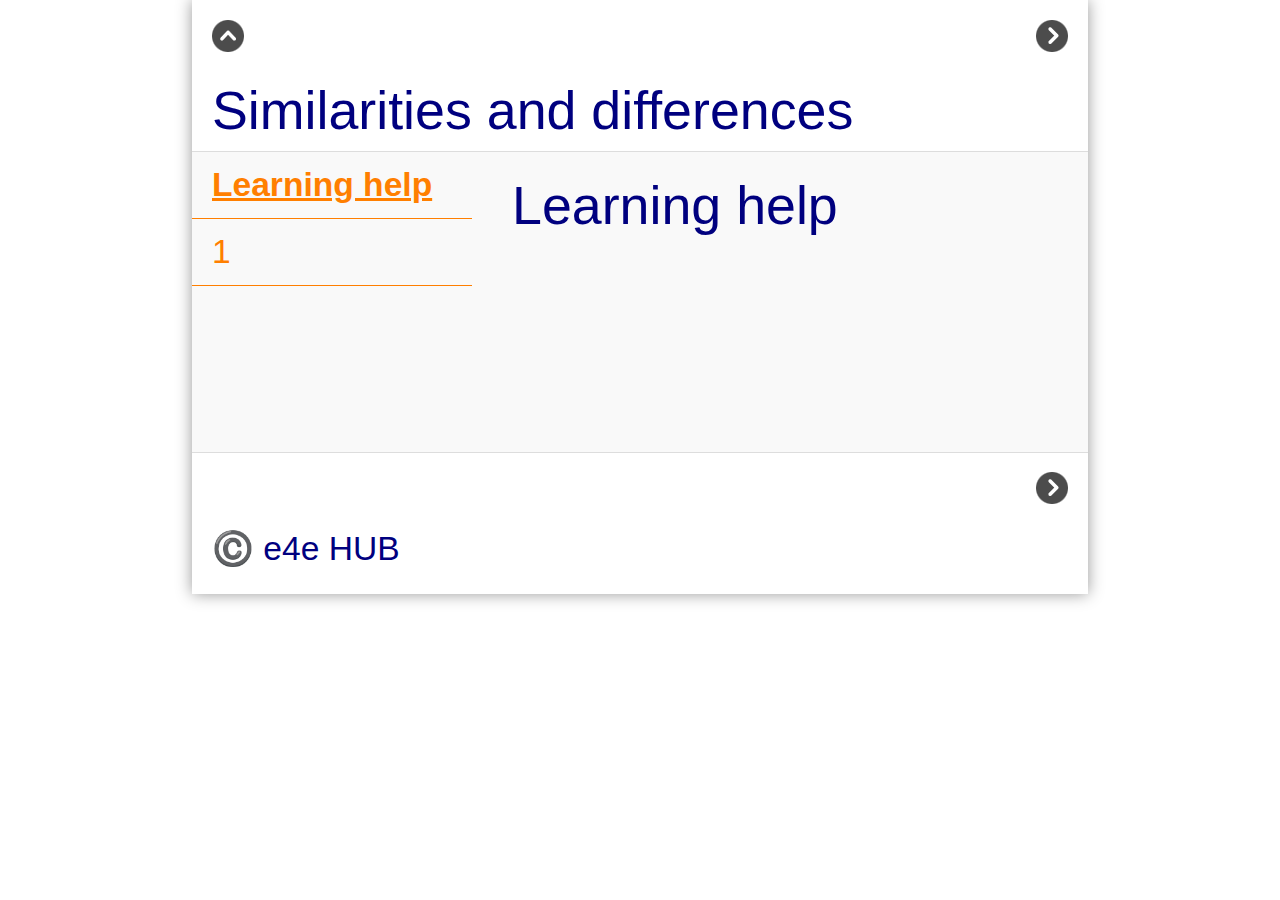
<file: index.htm>
<!doctype html>
<html lang="en">
<head>
<link rel="stylesheet" type="text/css" href="base.css" />
<link rel="stylesheet" type="text/css" href="content.css" />
<link rel="stylesheet" type="text/css" href="nav.css" />
<meta http-equiv="content-type" content="text/html;  charset=utf-8" />
<title>Similarities and differences </title>
<link rel="shortcut icon" href="favicon.ico" type="image/x-icon" />
<meta name="author" content="e4e HUB" />
<meta name="generator" content="eXeLearning 2.8.1 - exelearning.net" />
<!--[if lt IE 9]><script type="text/javascript" src="exe_html5.js"></script><![endif]-->
<script type="text/javascript" src="exe_jquery.js"></script>
<script type="text/javascript" src="common_i18n.js"></script>
<script type="text/javascript" src="common.js"></script>
<meta name="viewport" content="width=device-width, initial-scale=1" />
    <style>
.CMPT-MainContainer {
    font-size: 1.4rem;}
</style></head>
<body class="exe-web-site" id="exe-node-0"><script type="text/javascript">document.body.className+=" js"</script>
<div id="content">
<p id="skipNav"><a href="#main" class="sr-av">Skip navigation</a></p>
<header id="header" ><div id="headerContent">Similarities and differences</div></header>
<nav id="siteNav">
<ul>
   <li id="active"><a href="index.htm" class="active daddy main-node">Learning help</a></li>
   <li><a href="1.htm" class="no-ch">1</a></li>
</ul>
</nav>
<div id='topPagination'>
<nav class="pagination noprt">
<a href="1.htm" class="next"><span>Next<span> &raquo;</span></span></a>
</nav>
</div>
<div id="main-wrapper">
<section id="main">
<header id="nodeDecoration"><h1 id="nodeTitle">Learning help</h1></header>
</section>
</div>
<div id='bottomPagination'>
<nav class="pagination noprt">
<a href="1.htm" class="next"><span>Next<span> &raquo;</span></span></a>
</nav>
</div>
<footer id="siteFooter">©️ e4e HUB</footer></div>
<script type="text/javascript" src="style_js.js"></script></body></html>
</file>
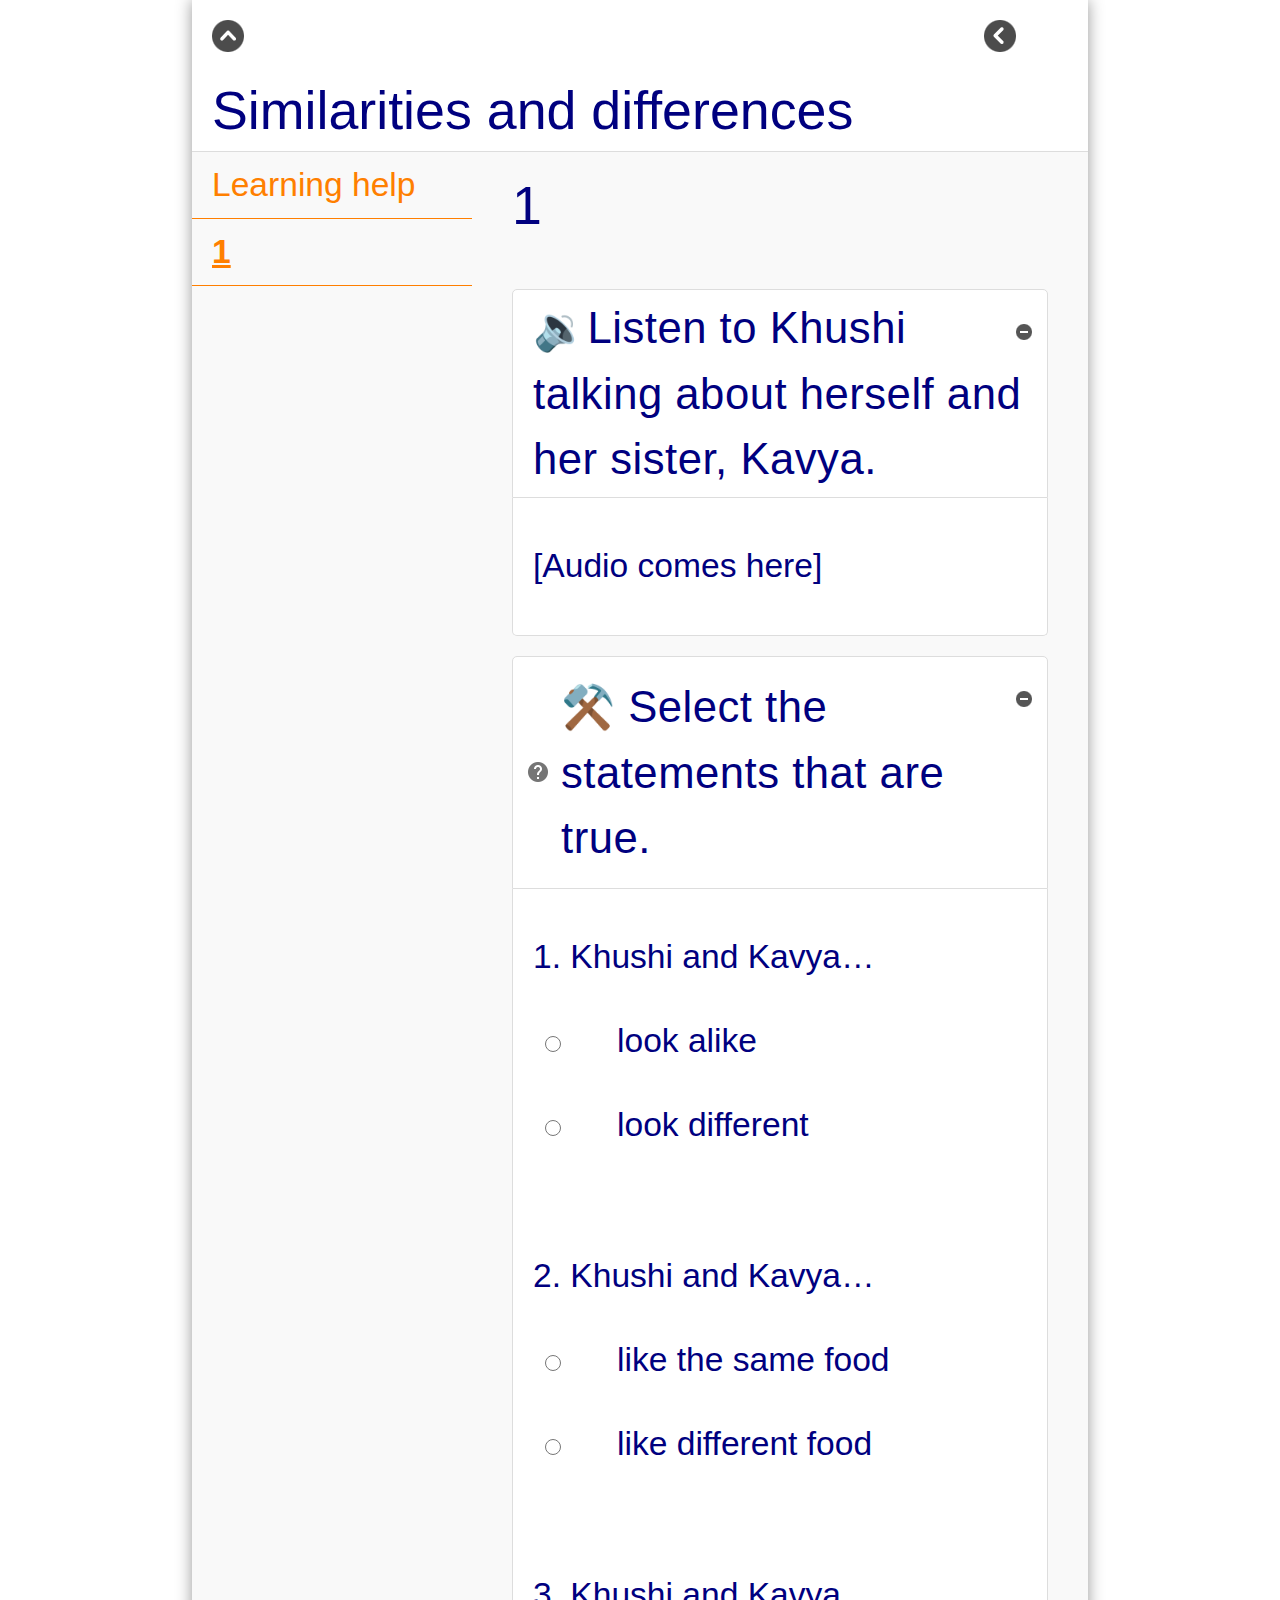
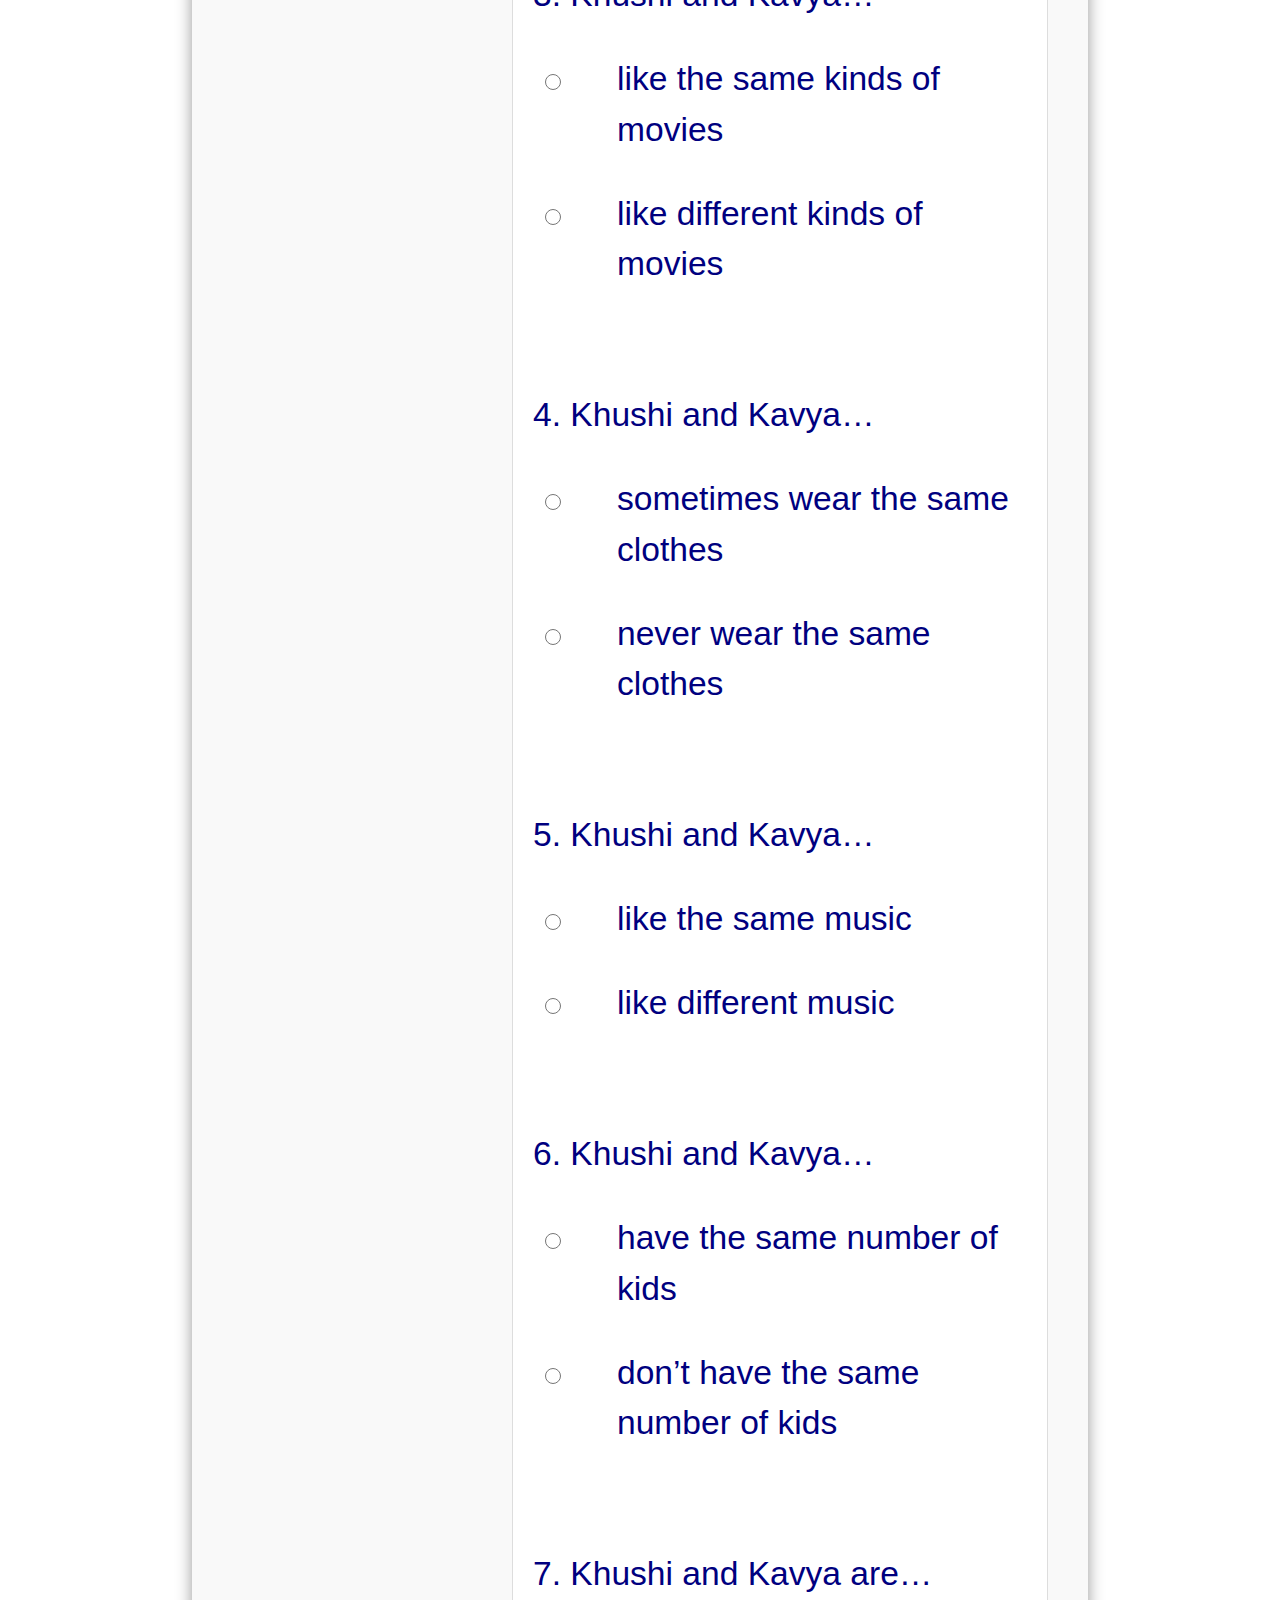
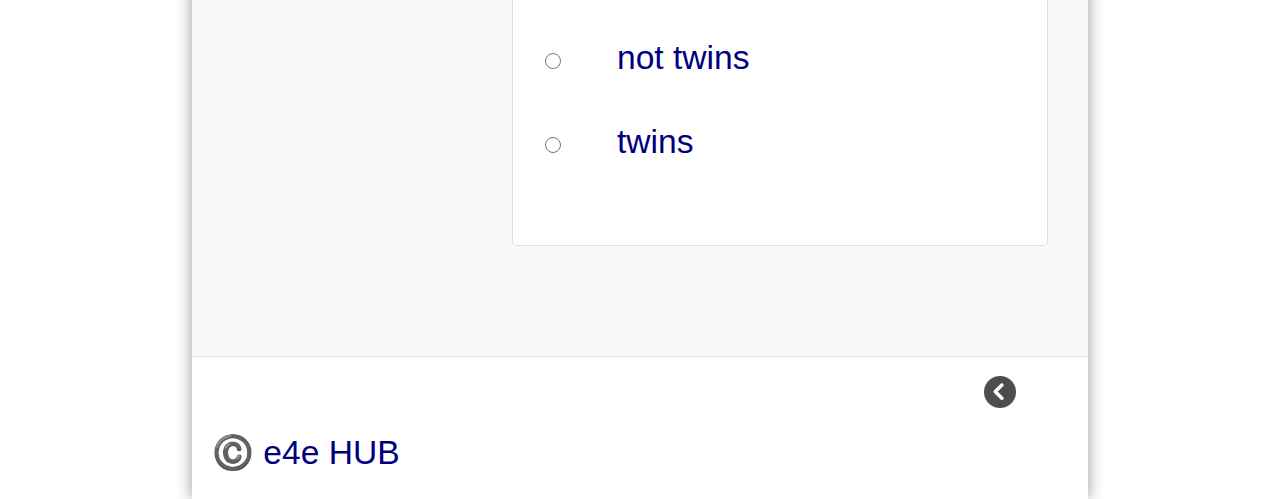
<file: 1.htm>
<!doctype html>
<html lang="en">
<head>
<link rel="stylesheet" type="text/css" href="base.css" />
<link rel="stylesheet" type="text/css" href="content.css" />
<link rel="stylesheet" type="text/css" href="nav.css" />
<meta http-equiv="content-type" content="text/html;  charset=utf-8" />
<title>1 | Similarities and differences </title>
<link rel="shortcut icon" href="favicon.ico" type="image/x-icon" />
<meta name="author" content="e4e HUB" />
<meta name="generator" content="eXeLearning 2.8.1 - exelearning.net" />
<!--[if lt IE 9]><script type="text/javascript" src="exe_html5.js"></script><![endif]-->
<script type="text/javascript" src="exe_jquery.js"></script>
<script type="text/javascript" src="common_i18n.js"></script>
<script type="text/javascript" src="common.js"></script>
<meta name="viewport" content="width=device-width, initial-scale=1" />
    <style>
.CMPT-MainContainer {
    font-size: 1.4rem;}
</style></head>
<body class="exe-web-site" id="exe-node-2"><script type="text/javascript">document.body.className+=" js"</script>
<div id="content">
<p id="skipNav"><a href="#main" class="sr-av">Skip navigation</a></p>
<header id="header" ><div id="headerContent">Similarities and differences</div></header>
<nav id="siteNav">
<ul>
   <li><a href="index.htm" class="daddy main-node">Learning help</a></li>
   <li id="active"><a href="1.htm" class="active no-ch">1</a></li>
</ul>
</nav>
<div id='topPagination'>
<nav class="pagination noprt">
<a href="index.htm" class="prev"><span><span>&laquo; </span>Previous</span></a>
</nav>
</div>
<div id="main-wrapper">
<section id="main">
<header id="nodeDecoration"><h1 id="nodeTitle">1</h1></header>
<article class="iDevice_wrapper textIdevice em_iDevice" id="id9">
<div class="iDevice emphasis1" >
<header class="iDevice_header iDevice_header_noIcon"><h1 class="iDeviceTitle">🔉Listen to Khushi talking about herself and her sister, Kavya. </h1></header>
<div class="iDevice_inner">
<div class="iDevice_content_wrapper">
<div id="ta9_120_2" class="block iDevice_content">
<div class="exe-text"><p>[Audio comes here]</p></div>
</div>
</div>
</div>
</div>
</article>
<article class="iDevice_wrapper MultichoiceIdevice em_iDevice em_iDevice_question" id="id1">
<div class="iDevice emphasis1" >
<header class="iDevice_header"><h1 class="iDeviceTitle">⚒️ Select the statements that are true.</h1></header>
<div class="iDevice_inner">
<div class="iDevice_content_wrapper">
<section class="question">
<form name="multi-choice-form-1_86" action="#" onsubmit="return false" class="activity-form">
<h1 class="js-sr-av">Question</h1>
<div id="taquestion1_86" class="block question iDevice_content">
<p>1. Khushi and Kavya…</p>
</div>
<section class="iDevice_answers">
<h1 class="js-sr-av">Answers</h1>
<section class="iDevice_answer">
<p class="iDevice_answer-field js-required">
<label for="i1_89" class="sr-av"><a href="#answer-1_89">Option 1</a></label><input type="radio" name="option1_86" id="i1_89" class="exe-radio-option exe-radio-option-0-2-1_86-multi"/>
</p>
<div class="iDevice_answer-content" id="answer-1_89"><div id="taans1_89" class="block iDevice_content">
<p>look alike</p>
</div>
</div>
</section>
<section class="iDevice_answer">
<p class="iDevice_answer-field js-required">
<label for="i1_92" class="sr-av"><a href="#answer-1_92">Option 2</a></label><input type="radio" name="option1_86" id="i1_92" class="exe-radio-option exe-radio-option-1-2-1_86-multi"/>
</p>
<div class="iDevice_answer-content" id="answer-1_92"><div id="taans1_92" class="block iDevice_content">
<p>look different</p>
</div>
</div>
</section>
</section>
<section class="iDevice_feedbacks js-feedback">
<h1 class="js-sr-av">Feedback</h1>
<section id="sa0b1_86" class="feedback js-hidden">
<p>Correct Option</p>
</section>
<section id="sa1b1_86" class="feedback js-hidden">
<p>Wrong</p>
</section>
</section>
</form>
<section class="iDevice_solution feedback js-hidden">
<h1>Solution</h1>
<ol>
<li><a href="#answer-1_89">Correct Option</a><span> (<a href="#sa0b1_86">Feedback</a>)</span></li>
<li><a href="#answer-1_92">Wrong</a><span> (<a href="#sa1b1_86">Feedback</a>)</span></li>
</ol>
</section>
</section>
<section class="question">
<form name="multi-choice-form-1_239" action="#" onsubmit="return false" class="activity-form">
<h1 class="js-sr-av">Question</h1>
<div id="taquestion1_239" class="block question iDevice_content">
<p>2. Khushi and Kavya…</p>
</div>
<section class="iDevice_answers">
<h1 class="js-sr-av">Answers</h1>
<section class="iDevice_answer">
<p class="iDevice_answer-field js-required">
<label for="i1_242" class="sr-av"><a href="#answer-1_242">Option 1</a></label><input type="radio" name="option1_239" id="i1_242" class="exe-radio-option exe-radio-option-0-2-1_239-multi"/>
</p>
<div class="iDevice_answer-content" id="answer-1_242"><div id="taans1_242" class="block iDevice_content">
<p>like the same food</p>
</div>
</div>
</section>
<section class="iDevice_answer">
<p class="iDevice_answer-field js-required">
<label for="i1_245" class="sr-av"><a href="#answer-1_245">Option 2</a></label><input type="radio" name="option1_239" id="i1_245" class="exe-radio-option exe-radio-option-1-2-1_239-multi"/>
</p>
<div class="iDevice_answer-content" id="answer-1_245"><div id="taans1_245" class="block iDevice_content">
<p>like different food</p>
</div>
</div>
</section>
</section>
<section class="iDevice_feedbacks js-feedback">
<h1 class="js-sr-av">Feedback</h1>
<section id="sa0b1_239" class="feedback js-hidden">
<p>Correct Option</p>
</section>
<section id="sa1b1_239" class="feedback js-hidden">
<p>Wrong</p>
</section>
</section>
</form>
<section class="iDevice_solution feedback js-hidden">
<h1>Solution</h1>
<ol>
<li><a href="#answer-1_242">Correct Option</a><span> (<a href="#sa0b1_239">Feedback</a>)</span></li>
<li><a href="#answer-1_245">Wrong</a><span> (<a href="#sa1b1_239">Feedback</a>)</span></li>
</ol>
</section>
</section>
<section class="question">
<form name="multi-choice-form-1_248" action="#" onsubmit="return false" class="activity-form">
<h1 class="js-sr-av">Question</h1>
<div id="taquestion1_248" class="block question iDevice_content">
<p>3. Khushi and Kavya…</p>
</div>
<section class="iDevice_answers">
<h1 class="js-sr-av">Answers</h1>
<section class="iDevice_answer">
<p class="iDevice_answer-field js-required">
<label for="i1_251" class="sr-av"><a href="#answer-1_251">Option 1</a></label><input type="radio" name="option1_248" id="i1_251" class="exe-radio-option exe-radio-option-0-2-1_248-multi"/>
</p>
<div class="iDevice_answer-content" id="answer-1_251"><div id="taans1_251" class="block iDevice_content">
<p>like the same kinds of movies</p>
</div>
</div>
</section>
<section class="iDevice_answer">
<p class="iDevice_answer-field js-required">
<label for="i1_254" class="sr-av"><a href="#answer-1_254">Option 2</a></label><input type="radio" name="option1_248" id="i1_254" class="exe-radio-option exe-radio-option-1-2-1_248-multi"/>
</p>
<div class="iDevice_answer-content" id="answer-1_254"><div id="taans1_254" class="block iDevice_content">
<p>like different kinds of movies</p>
</div>
</div>
</section>
</section>
<section class="iDevice_feedbacks js-feedback">
<h1 class="js-sr-av">Feedback</h1>
<section id="sa0b1_248" class="feedback js-hidden">
<p>Correct Option</p>
</section>
<section id="sa1b1_248" class="feedback js-hidden">
<p>Wrong</p>
</section>
</section>
</form>
<section class="iDevice_solution feedback js-hidden">
<h1>Solution</h1>
<ol>
<li><a href="#answer-1_251">Correct Option</a><span> (<a href="#sa0b1_248">Feedback</a>)</span></li>
<li><a href="#answer-1_254">Wrong</a><span> (<a href="#sa1b1_248">Feedback</a>)</span></li>
</ol>
</section>
</section>
<section class="question">
<form name="multi-choice-form-1_257" action="#" onsubmit="return false" class="activity-form">
<h1 class="js-sr-av">Question</h1>
<div id="taquestion1_257" class="block question iDevice_content">
<p>4. Khushi and Kavya…</p>
</div>
<section class="iDevice_answers">
<h1 class="js-sr-av">Answers</h1>
<section class="iDevice_answer">
<p class="iDevice_answer-field js-required">
<label for="i1_260" class="sr-av"><a href="#answer-1_260">Option 1</a></label><input type="radio" name="option1_257" id="i1_260" class="exe-radio-option exe-radio-option-0-2-1_257-multi"/>
</p>
<div class="iDevice_answer-content" id="answer-1_260"><div id="taans1_260" class="block iDevice_content">
<p>sometimes wear the same clothes</p>
</div>
</div>
</section>
<section class="iDevice_answer">
<p class="iDevice_answer-field js-required">
<label for="i1_263" class="sr-av"><a href="#answer-1_263">Option 2</a></label><input type="radio" name="option1_257" id="i1_263" class="exe-radio-option exe-radio-option-1-2-1_257-multi"/>
</p>
<div class="iDevice_answer-content" id="answer-1_263"><div id="taans1_263" class="block iDevice_content">
<p>never wear the same clothes</p>
</div>
</div>
</section>
</section>
<section class="iDevice_feedbacks js-feedback">
<h1 class="js-sr-av">Feedback</h1>
<section id="sa0b1_257" class="feedback js-hidden">
<p>Correct Option</p>
</section>
<section id="sa1b1_257" class="feedback js-hidden">
<p>Wrong</p>
</section>
</section>
</form>
<section class="iDevice_solution feedback js-hidden">
<h1>Solution</h1>
<ol>
<li><a href="#answer-1_260">Correct Option</a><span> (<a href="#sa0b1_257">Feedback</a>)</span></li>
<li><a href="#answer-1_263">Wrong</a><span> (<a href="#sa1b1_257">Feedback</a>)</span></li>
</ol>
</section>
</section>
<section class="question">
<form name="multi-choice-form-1_266" action="#" onsubmit="return false" class="activity-form">
<h1 class="js-sr-av">Question</h1>
<div id="taquestion1_266" class="block question iDevice_content">
<p>5. Khushi and Kavya…</p>
</div>
<section class="iDevice_answers">
<h1 class="js-sr-av">Answers</h1>
<section class="iDevice_answer">
<p class="iDevice_answer-field js-required">
<label for="i1_269" class="sr-av"><a href="#answer-1_269">Option 1</a></label><input type="radio" name="option1_266" id="i1_269" class="exe-radio-option exe-radio-option-0-2-1_266-multi"/>
</p>
<div class="iDevice_answer-content" id="answer-1_269"><div id="taans1_269" class="block iDevice_content">
<p>like the same music</p>
</div>
</div>
</section>
<section class="iDevice_answer">
<p class="iDevice_answer-field js-required">
<label for="i1_272" class="sr-av"><a href="#answer-1_272">Option 2</a></label><input type="radio" name="option1_266" id="i1_272" class="exe-radio-option exe-radio-option-1-2-1_266-multi"/>
</p>
<div class="iDevice_answer-content" id="answer-1_272"><div id="taans1_272" class="block iDevice_content">
<p>like different music</p>
</div>
</div>
</section>
</section>
<section class="iDevice_feedbacks js-feedback">
<h1 class="js-sr-av">Feedback</h1>
<section id="sa0b1_266" class="feedback js-hidden">
<p>Wrong</p>
</section>
<section id="sa1b1_266" class="feedback js-hidden">
<p>Correct Option</p>
</section>
</section>
</form>
<section class="iDevice_solution feedback js-hidden">
<h1>Solution</h1>
<ol>
<li><a href="#answer-1_269">Wrong</a><span> (<a href="#sa0b1_266">Feedback</a>)</span></li>
<li><a href="#answer-1_272">Correct Option</a><span> (<a href="#sa1b1_266">Feedback</a>)</span></li>
</ol>
</section>
</section>
<section class="question">
<form name="multi-choice-form-1_275" action="#" onsubmit="return false" class="activity-form">
<h1 class="js-sr-av">Question</h1>
<div id="taquestion1_275" class="block question iDevice_content">
<p>6. Khushi and Kavya…</p>
</div>
<section class="iDevice_answers">
<h1 class="js-sr-av">Answers</h1>
<section class="iDevice_answer">
<p class="iDevice_answer-field js-required">
<label for="i1_278" class="sr-av"><a href="#answer-1_278">Option 1</a></label><input type="radio" name="option1_275" id="i1_278" class="exe-radio-option exe-radio-option-0-2-1_275-multi"/>
</p>
<div class="iDevice_answer-content" id="answer-1_278"><div id="taans1_278" class="block iDevice_content">
<p>have the same number of kids</p>
</div>
</div>
</section>
<section class="iDevice_answer">
<p class="iDevice_answer-field js-required">
<label for="i1_281" class="sr-av"><a href="#answer-1_281">Option 2</a></label><input type="radio" name="option1_275" id="i1_281" class="exe-radio-option exe-radio-option-1-2-1_275-multi"/>
</p>
<div class="iDevice_answer-content" id="answer-1_281"><div id="taans1_281" class="block iDevice_content">
<p>don’t have the same number of kids</p>
</div>
</div>
</section>
</section>
<section class="iDevice_feedbacks js-feedback">
<h1 class="js-sr-av">Feedback</h1>
<section id="sa0b1_275" class="feedback js-hidden">
<p>Correct Option</p>
</section>
<section id="sa1b1_275" class="feedback js-hidden">
<p>Wrong</p>
</section>
</section>
</form>
<section class="iDevice_solution feedback js-hidden">
<h1>Solution</h1>
<ol>
<li><a href="#answer-1_278">Correct Option</a><span> (<a href="#sa0b1_275">Feedback</a>)</span></li>
<li><a href="#answer-1_281">Wrong</a><span> (<a href="#sa1b1_275">Feedback</a>)</span></li>
</ol>
</section>
</section>
<section class="question">
<form name="multi-choice-form-1_284" action="#" onsubmit="return false" class="activity-form">
<h1 class="js-sr-av">Question</h1>
<div id="taquestion1_284" class="block question iDevice_content">
<p>7. Khushi and Kavya are…</p>
</div>
<section class="iDevice_answers">
<h1 class="js-sr-av">Answers</h1>
<section class="iDevice_answer">
<p class="iDevice_answer-field js-required">
<label for="i1_287" class="sr-av"><a href="#answer-1_287">Option 1</a></label><input type="radio" name="option1_284" id="i1_287" class="exe-radio-option exe-radio-option-0-2-1_284-multi"/>
</p>
<div class="iDevice_answer-content" id="answer-1_287"><div id="taans1_287" class="block iDevice_content">
<p>not twins</p>
</div>
</div>
</section>
<section class="iDevice_answer">
<p class="iDevice_answer-field js-required">
<label for="i1_290" class="sr-av"><a href="#answer-1_290">Option 2</a></label><input type="radio" name="option1_284" id="i1_290" class="exe-radio-option exe-radio-option-1-2-1_284-multi"/>
</p>
<div class="iDevice_answer-content" id="answer-1_290"><div id="taans1_290" class="block iDevice_content">
<p>twins</p>
</div>
</div>
</section>
</section>
<section class="iDevice_feedbacks js-feedback">
<h1 class="js-sr-av">Feedback</h1>
<section id="sa0b1_284" class="feedback js-hidden">
<p>Correct Option</p>
</section>
<section id="sa1b1_284" class="feedback js-hidden">
<p>Wrong</p>
</section>
</section>
</form>
<section class="iDevice_solution feedback js-hidden">
<h1>Solution</h1>
<ol>
<li><a href="#answer-1_287">Correct Option</a><span> (<a href="#sa0b1_284">Feedback</a>)</span></li>
<li><a href="#answer-1_290">Wrong</a><span> (<a href="#sa1b1_284">Feedback</a>)</span></li>
</ol>
</section>
</section>
</div>
</div>
</div>
</article>
</section>
</div>
<div id='bottomPagination'>
<nav class="pagination noprt">
<a href="index.htm" class="prev"><span><span>&laquo; </span>Previous</span></a>
</nav>
</div>
<footer id="siteFooter">©️ e4e HUB</footer></div>
<script type="text/javascript" src="style_js.js"></script></body></html>
</file>
<file: base.css>
/*
eXe
Copyright 2004-2006, University of Auckland
Copyright 2004-2007 eXe Project, New Zealand Tertiary Education Commission
base style sheet for all themes
*/
body{margin:0;padding:0 10px 10px 10px;font-family:arial,verdana,helvetica,sans-serif;font-size:.8em}#header{text-align:left;height:50px;padding-left:20px;font-size:2.2em;font-weight:bold}a{text-decoration:none}a:hover,a:focus{text-decoration:underline}img.submit,img.help,img.info,img.gallery{border:0}li{list-style-position:inside}#nodeDecoration{padding:.1em;border-bottom:0;text-align:right}.block,.feedback{display:block;padding-top:.25em;padding-bottom:.25em}.feedback{font-family:times,serif;font-size:120%}.feedback-button p{margin:0}.emphasis0{padding-left:0;margin:0}.iDeviceTitle{font-weight:bold;position:relative;top:-18px}input.feedbackbutton{margin-top:10px;margin-bottom:10px}.popupDiv{background-color:#EDEFF0;border:2px solid #607489;padding:0 4px 4px 4px;margin-left:15px;text-align:left;z-index:99;border-radius:3px}.popupDivLabel{text-align:center;font:message-box;font-weight:bold;color:#fff;cursor:move;margin:0 -4px;background-image:url(popup_bg.gif)}@media print{.feedback{display:block!important}.feedback.iDevice_solution a{text-decoration:none;color:inherit}.iDevice_solution li span{display:none}div.node,article.node{page-break-after:always}.external-iframe{display:none}.external-iframe-src{display:block!important;margin:2em 0;font-size:.95em;text-align:center}#made-with-eXe{display:none}}.external-iframe{border:0}.iDevice a,#siteFooter a,#packageLicense a,.toggle-idevice a{text-decoration:underline}.iDevice a:hover,#siteFooter a:hover,#packageLicense a:hover,.toggle-idevice a:hover{text-decoration:none}.pre-code{background:#112C4A;color:#E7ECF1;font-family:Monaco,Courier,monospace;border-radius:9px;font-size:12px;margin:2em 1em;overflow:auto;padding:20px}.iDevice_content{position:relative;max-width:100%}.exe-epub3 .iDevice_content{position:static}.iDevice_header{background-position:0 50%;background-repeat:no-repeat}.iDevice_header.iDevice_header_noIcon{background-image:none;padding:5px 0}.TrueFalseIdevice label{white-space:nowrap;margin-right:1em;line-height:1.7em}.exe-dl{margin-bottom:2em;margin-left:1.5em}.exe-dl dt{font-weight:bold}.exe-dl dd{margin:1em 1.5em}.js .exe-dl dt{margin:1.2em 0 0 0}.exe-dl dt a{text-decoration:underline}.exe-dl .icon{font-family:Arial,sans-serif;display:block;width:20px;height:20px;font-size:16px;margin-right:1em;line-height:20px;text-align:center;float:left;border-radius:2px;position:relative}@media all and (min-width:1px){.exe-dl dt a{align-items:center;display:flex;text-decoration:none}.exe-dl .icon{height:18px;line-height:18px;width:18px;padding:1px;font:18px monospace;font-weight:bold;display:flex;justify-content:center;align-items:center}}.exe-dl-toggler{height:20px;margin:1.5em}.exe-dl-toggler a{margin-left:0;font-weight:bold}.js .exe-dl dd{display:none;padding-left:0;margin:1em 1em 1em 37px}.exe-math{display:block;margin:2em 0}.exe-math,.MathJax_Display{text-align:left!important}.exe-math.position-center,.position-center .MathJax_Display,[style*="text-align: center"] .MathJax_Display{text-align:center!important}.exe-math.position-right,.position-right .MathJax_Display,[style*="text-align: right"] .MathJax_Display{text-align:right!important}.js .show-image .exe-math-code,.js .show-code .exe-math-img{display:none}.exe-math-links{font-size:.85em}.exe-math-inline{display:inline;margin:0 .1em!important}.exe-figure{margin:2em 0;max-width:100%}.position-center{margin:2em auto}.position-right{margin:2em 0 2em auto}.float-left{float:left;margin:.5em 1.5em 1em 0}.float-right{float:right;margin:.5em 0 1em 2em}.figcaption{padding-top:.2em}.figcaption.header{padding-top:0;padding-bottom:.2em}.exe-layout-2-cols,.exe-layout-3-cols{width:100%}.exe-layout-2-cols .exe-col{float:left;width:49%}.exe-layout-2-cols .exe-col-1{padding-right:1%}.exe-layout-2-cols .exe-col-2{padding-left:1%}.exe-layout-2-30-70 .exe-col{width:69%}.exe-layout-2-30-70 .exe-col-1{width:29%}.exe-layout-2-70-30 .exe-col{width:29%}.exe-layout-2-70-30 .exe-col-1{width:69%}.exe-layout-3-cols .exe-col{float:left;width:32%}.exe-layout-3-cols .exe-col-1,.exe-layout-3-cols .exe-col-2{padding-right:2%}.exe-block-warning{background:#FCF8E3;color:#796034;border:1px solid #FAEBCC;padding:0 1em;border-radius:4px}p.exe-block-warning{padding:1em}.exe-block-alert{background:#ffc;color:#855000;border:1px solid #FFF099;padding:0 1em;border-radius:4px}p.exe-block-alert{padding:1em}.exe-block-danger{background:#FEF0EF;color:#973C3B;border:1px solid #F3DADD;padding:0 1em;border-radius:4px}p.exe-block-danger{padding:1em}.exe-block-info{background:#E1F1F9;color:#2B627D;border:1px solid #C9EDF4;padding:0 1em;border-radius:4px}p.exe-block-info{padding:1em}.exe-block-success{background:#E5F3E0;color:#336634;border:1px solid #DEEDD1;padding:0 1em;border-radius:4px}p.exe-block-success{padding:1em}.exe-block-warning a{color:#4F360A}.exe-block-alert a{color:#5B2600}.exe-block-danger a{color:#6D1211}.exe-block-info a{color:#063853}.exe-block-success a{color:#093C0A}div.exe-block-warning,div.exe-block-alert,div.exe-block-danger,div.exe-block-info,div.exe-block-success{margin:1em 0}.js a.exe-enlarge{position:relative;display:block}.exe-enlarge-icon{display:none;width:30px;height:30px;position:absolute;top:50%;left:50%;margin:-15px 0 0 -15px;border-radius:15px;background:#333;z-index:10;box-shadow:0 0 7px 0 #DDD}.exe-enlarge-icon b{width:30px;height:30px;line-height:30px;text-align:center;display:block;font-size:1.3em;color:#FFF}.exe-enlarge-icon b:before{content:"+"}.js a.exe-enlarge:hover img,.js a.exe-enlarge:focus img{opacity:.7;filter:alpha(opacity=70)}a.exe-enlarge:hover .exe-enlarge-icon,a.exe-enlarge:focus .exe-enlarge-icon{display:block;*display:none}.exe-clear{overflow:auto}.toggle-idevice,.exe-hidden,.js-required,.js .js-hidden,.exe-mindmap-code{display:none}.js .js-required{display:block}#packageLicense{text-align:center}.js #main .iDevice_hint_title{font-size:1em;margin-top:0;font-weight:normal;*margin-top:1em}.iDevice_hint{margin-bottom:1.5em}.iDevice_hint_title a{background-repeat:no-repeat;background-position:0 50%;padding-left:23px;text-decoration:none}.iDevice_hint_content{padding:0 23px}.iDevice_answer{overflow:hidden;*margin:1.5em 0}.iDevice_answer{overflow:hidden}.iDevice_answer p{margin-top:0}.iDevice_answer-field{width:2.5em;float:left}.js .iDevice_answer-content,.js .iDevice_answer-feedback{padding-left:2.5em}.hidden-idevice .image_text{display:none}abbr[title],acronym[title]{text-decoration:none;border-bottom:1px dotted}.pagination.page-counter{text-align:center}.pagination.noprt .sep{display:none}.pagination.noprt .page-counter{margin-right:20px}#topPagination .page-counter{margin-left:20px;margin-right:0}#skipNav{margin:0;position:absolute;width:100%}.sr-av,.js .js-sr-av,#skipNav a,.exe-hidden-accessible,.js .exe-tooltip-text{position:absolute;overflow:hidden;clip:rect(0 0 0 0);clip:rect(0,0,0,0);height:0}#skipNav a{background:#333;color:#fff;padding:.4em .85em}#skipNav a:active,#skipNav a:focus{position:static;overflow:visible;clip:auto;height:auto}.exe-table{margin:2em auto;max-width:100%;border:1px solid #CCC;border-collapse:collapse;border-spacing:0}.exe-table tr{background:#fff}.exe-table caption{padding:.5em 0;text-align:center;font-style:italic}.exe-table td,.exe-table th{border:1px solid #CCC;margin:0;padding:.5em 1em}.exe-table thead{background:#ddd;color:#000;text-align:left}.exe-table tr:nth-child(2n-1) td,.exe-table tbody tr:nth-child(2n-1) th{background:#F4F4F4}.exe-table tbody tr:nth-child(2n) th{background:#F4F4F4}.exe-table tbody tr:nth-child(2n-1) th{background:#E4E4E4}.exe-table thead+tbody tr:nth-child(2n) th{background:#fff}.exe-table thead+tbody tr:nth-child(2n-1) th{background:#F4F4F4}.exe-table-minimalist{margin:2em auto;border-collapse:collapse}.exe-table-minimalist tr{background:#fff}.exe-table-minimalist thead th{color:#000;padding:.6em 1.5em .6em .8em;border-bottom:2px solid #CCC;text-align:left}.exe-table-minimalist td,.exe-table-minimalist tbody th{border-bottom:1px solid #ccc;color:#555;padding:.5em 1.5em .5em .8em}.exe-table-minimalist tbody tr:hover td,.exe-table-minimalist tbody tr:hover th{color:#222}.exe-table-minimalist tr:nth-child(2n-1) td,.exe-table-minimalist tbody tr:nth-child(2n-1) th{background:#F9F9F9}.exe-table-minimalist caption{text-align:center;font-style:italic;border-bottom:2px solid #CCC;padding:.6em 0}.exe-table-responsive{display:block;overflow-x:auto;border:none}.exe-table-responsive,.exe-table-responsive th,.exe-table-responsive tr,.exe-table-responsive td{width:auto!important}body .qtip{font-size:.85em;line-height:1.5em}.qtip .exe-tooltip-text{position:relative;overflow:auto;clip:auto;height:auto}ol.auto-numbered{counter-reset:item}.auto-numbered ol{counter-reset:item}.auto-numbered li{display:block}.auto-numbered li:before{content:counters(item,".") ".- ";counter-increment:item}.exe-quote-cite cite{display:block;text-align:right;margin-top:-.5em}.exe-link-data{font-size:.8em;margin:0 .2em}.exe-link-data abbr{cursor:help}.styled-qc{font-family:Georgia,serif;font-style:italic;margin:1.5em 2.5em;padding:.25em 3.5em;position:relative}.styled-qc:before{display:block;content:"\201C";font-size:5em;position:absolute;left:0;top:-20px}.js .pbl-task-info{visibility:hidden}.pbl-task-info dt{float:left;font-weight:bold;margin-right:.5em}.pbl-task-info{overflow:hidden;margin:1em 0 1.5em 20px;width:auto;float:right;text-align:right}.pbl-task-info dt{margin:0;float:left;clear:left;width:150px}.pbl-task-info dd{margin:0 0 0 150px;text-align:left;padding-left:.5em}.pbl-task-info dd:after{content:'';display:block;clear:both}.pbl-task-description{clear:both}iframe,object,embed{max-width:100%}img,video{max-width:100%;height:auto}@media all and (max-width:992px){.exe-layout-3-cols .exe-col{float:none;width:100%;padding:0}.exe-layout-3-cols .exe-col .exe-figure{margin:2em auto}}@media all and (max-width:780px){.styled-qc{margin:1.5em .5em}.exe-layout-2-cols .exe-col{float:none;width:100%;padding:0}.exe-layout-2-cols .exe-col .exe-figure{margin:2em auto}}#exe-client-search-form{text-align:right;margin-bottom:2em}#exe-client-search-form p{margin:0}#exe-client-search-text{border:1px solid #ddd;padding:5px 10px;width:250px;max-width:60%}#exe-client-search-submit{border:1px solid #ddd;padding:5px 10px;background:#ddd;margin-left:-.4em;color:#333}.exe-client-search-results #nodeTitle,.exe-client-search-results .iDevice_wrapper,#exe-client-search-results,#exe-client-search-reset{display:none}.exe-client-search-results #exe-client-search-results{display:block}.exe-client-search-results #exe-client-search-reset{display:inline;line-height:2em}#exe-client-search-results p{margin-top:1.5em}#exe-client-search-results ul{margin:1.5em 1.5em 3em 1.5em;padding:0;list-style:none}#main #exe-client-search-results li{list-style-image:none;margin-bottom:1.5em}#exe-client-search-results a{font-size:1.15em}.exe-client-search-result{background:yellow}.exe-client-search-read-more{font-size:.7em;margin-left:.2em}#exe-client-search-reset{margin-left:.5em}@media all and (max-width:700px){#exe-client-search-form{text-align:center}}@media all and (max-width:600px){.exe-client-search-results #exe-client-search-reset{display:block;margin:1em 0 0 0}}#made-with-eXe{margin:0;position:fixed;bottom:0;right:0}#made-with-eXe a{text-decoration:none;box-shadow:rgba(0,0,0,0.35) 0 5px 15px;border-top-left-radius:4px;color:#222;font-size:11px;font-family:Arial,sans-serif;line-height:35px;width:35px;height:35px;background:#fff url(exe_powered_logo.png) no-repeat 0 50%;display:block;background-size:auto 23px;text-decoration:none;transition:.5s;opacity:.8}#made-with-eXe span{padding-left:35px;padding-right:5px}#made-with-eXe span span{position:absolute;overflow:hidden;clip:rect(0 0 0 0);clip:rect(0,0,0,0);height:0}#made-with-eXe a:hover{width:auto;padding:0 5px;background-position:5px 50%;opacity:1}
</file>
<file: content.css>
/* eXeLearning Style Designer Compatible Style */
html{font-size:105%}
body{font:100%/1.5 Arial,Helvetica,Verdana,sans-serif;padding:15px;margin:0;text-align:left}
h2{font-size:1.3em}
h3{font-size:1.2em}
h4{font-size:1.1em}
h5{font-size:1em}
p{margin:1em 0}
.score.js-feedback{margin-bottom:1em}
#header,#emptyHeader,#nodeDecoration{padding:0 20px;height:auto!important;height:120px;min-height:120px;font-size:1.6em;font-weight:300;border-style:1px;border-width:1px}
#headerContent{padding-top:70px}
#header h1,#nodeDecoration h1{margin:-.5em 0 1em 0;font-size:1em;text-align:left}
#nodeDecoration{margin-bottom:15px}
 /* Single page */.nodeDecoration h1{font-size:1.5em}
/* iDevices */.iDevice{margin:20px 0 30px 0}
.iDevice_header{letter-spacing:.5px;padding:.5em 40px .5em 0;height:auto!important;height:1.7em;min-height:1.7em;position:relative}
.iDevice_header[style]{background-image:none!important}
.iDeviceTitle{font-size:1.3em;vertical-align:bottom;top:auto;display:inline-block;font-weight:300;padding:0 10px 0 35px;background-repeat:no-repeat;background-position:0 50%;margin:0}
.iDevice_header_noIcon .iDeviceTitle{background-image:none;padding-left:20px}
.iDeviceTitle{*display:inline;*line-height:2em}
/* IE6, IE7 */.iDevice_inner{padding:10px 20px;border-width:1px;border-style:solid;border-radius:5px}
/* Clearfix */.iDevice_content{overflow:auto}
.FileAttachIdeviceInc .iDevice_content{margin-bottom:-.5em}
/* Hide/Show iDevice */.toggle-idevice{display:block;margin:0;text-align:right}
.iDevice_header .toggle-idevice{position:absolute;top:14px;right:0}
.toggle-idevice a{display:inline-block;width:16px;height:16px;background:url(style_icons.png) no-repeat -50px -50px;outline:none}
.toggle-idevice .show-idevice{background-position:0 -50px}
.toggle-idevice span{position:absolute;overflow:hidden;clip:rect(0,0,0,0);height:0}
.toggle-idevice a:hover,.toggle-idevice a:focus{filter:alpha(opacity=100);opacity:1}
/* iDevice title with background-color */input.feedbackbutton{margin:0}
.iDevice_header{border-width:1px;border-style:solid;padding-left:13px;border-top-left-radius:5px;border-top-right-radius:5px}
.hidden-idevice .iDevice_header{border-radius:5px}
.iDevice_header .toggle-idevice{margin-right:15px}
.iDevice_inner{border-top-right-radius:0;border-top-left-radius:0;border-top:0}
.ExternalUrlIdevice iframe{border:0}
/* Reset base.css */.block,.feedback{padding:0}
.feedback{font-family:inherit;font-size:1em}
li{list-style-position:outside}
.styled-qc{margin-top:2.5em}
.exe-dl .icon,.exe-dl-toggler a{width:24px;height:24px;border-radius:12px}
.exe-dl-toggler a{line-height:22px}
.js .exe-dl dd{margin-left:44px}
.exe-enlarge-icon b{font-size:1.2em}
/* Forms */input,select{font-size:1em;font-family:inherit}
.iDevice_hint_title a{padding-left:25px}
.iDevice_buttons input{font-size:1em;margin-right:.5em;padding:.15em .45em}
.MultichoiceIdevice .feedback p:first-child{margin-top:0}
.MultichoiceIdevice .activity-form,.MultiSelectIdevice .activity-form{margin-bottom:1em}
.TrueFalseIdevice .activity-form{margin-top:1.5em}
.TrueFalseIdevice .activity-form:first-child{margin-top:0}
.TrueFalseIdevice label{margin:0 1em}
.MultichoiceIdevice input[type=radio],.MultiSelectIdevice input[type=checkbox],.QuizTestIdevice input[type=radio]{width:16px;height:16px;margin:5px 0 0 12px}
.custom-inputs .iDevice_answer-field{width:40px}
.custom-inputs  .iDevice_answer-content,.custom-inputs  .iDevice_answer-feedback{padding-left:55px}
.custom-inputs  .iDevice_answer-content{padding-top:4px}
.styledRadio,.styledCheckbox{margin-left:12px}
.MultichoiceIdevice .feedback{margin-top:1em}
.right-option,.wrong-option{font-style:italic}
.readingIdevice .iDevice_content:first-child p:last-child,.CasestudyIdevice .iDevice_content:first-child p:last-child{margin-bottom:0}
.readingIdevice .feedbackbutton,.CasestudyIdevice .feedbackbutton,.ReflectionIdevice .feedbackbutton{margin:.5em 0 1em 0}
.TrueFalseIdevice .exe-radio-option.styledRadio{display:inline-block;vertical-align:middle;margin:-2px 5px 0 0}
/* Licenses */#packageLicense{margin:2.5em 0 1.5em 0;text-align:left;line-height:1.2em;font-size:.9em}
#packageLicense.cc{padding-left:95px;background:url(style_licenses.png) no-repeat 0 0}
#packageLicense.cc-by-sa{background-position:0 -100px}
#packageLicense.cc-by-nd{background-position:0 -200px}
#packageLicense.cc-by-nc{background-position:0 -300px}
#packageLicense.cc-by-nc-sa{background-position:0 -400px}
#packageLicense.cc-by-nc-nd{background-position:0 -500px}
#packageLicense.cc-0{background-position:0 -600px}
#siteFooter{padding:20px}
/* Download package iDevice */.download-packageIdevice .exe-download-package-link a{background:#333}
/* Lightbox */.lightboxOverlay{filter:progid:DXImageTransform.Microsoft.Alpha(Opacity=95);opacity:0.95}
#lightbox .lb-caption{font-size:1em}
/* Effects - iDevices with emphasis */.emphasis1 .exe-fx .fx-C2,.emphasis1 .exe-fx .fx-C2 a,.emphasis1 .fx-pagination a{background:#ededed;}
@media print {    div.node{page-break-after:auto}
 /* base.css */    .iDevice{margin-bottom:20px}
	html body{background:#fff;color:#000;font-size:11pt}
	@page{margin:1.5cm}
	/* Uncomment this to print URL after links:	a{font-weight:bolder;text-decoration:none!important}
	a[href^=http]:after{content:" <" attr(href) "> "}
	*/	#main .iDeviceTitle{background:none;padding-left:0}
	body #header,body #emptyHeader,body #nodeDecoration{height:auto!important;min-height:0;border:none;padding:0}
	body #headerContent{padding-top:40px}
	#packageLicense.cc{padding-left:0;text-align:center}
	.toggle-idevice{display:none}
}
/* eXeLearning Style Designer */
.iDevice_header{
/*emTitleBGColor*/
background-color:#ffffff;border-color:#dddddd;
}
.iDevice_inner{
/*emBGColor*/
background-color:#ffffff;border-color:/*emBorderColor*/
#dddddd;
}
.iDeviceTitle{
background-image:url(icon_star.png);
}
.activityIdevice .iDeviceTitle{
background-image:url(icon_assignment.png);
}
.readingIdevice .iDeviceTitle{
background-image:url(icon_unread.png);
}
.FileAttachIdeviceInc .iDeviceTitle{
background-image:url(icon_download.png);
}
.WikipediaIdevice .iDeviceTitle{
background-image:url(icon_description.png);
}
.ListaIdevice .iDeviceTitle,.QuizTestIdevice .iDeviceTitle,.MultichoiceIdevice .iDeviceTitle,.TrueFalseIdevice .iDeviceTitle,.MultiSelectIdevice .iDeviceTitle,.ClozeIdevice .iDeviceTitle{
background-image:url(icon_question.png);
}
.preknowledgeIdevice .iDeviceTitle{
background-image:url(icon_announcement.png);
}
.GalleryIdevice .iDeviceTitle{
background-image:url(icon_media.png);
}
.objectivesIdevice .iDeviceTitle{
background-image:url(icon_info.png);
}
.ReflectionIdevice .iDeviceTitle{
background-image:url(icon_account.png);
}
body{
/*bodyColor*/
color:#00007f;
/*fontSize*/
font-size:200%;
/*contentBGColor*/
background-color:#f9f9f9;
}
a{
/*aColor*/
color:#ff7f00;
}
#header,#emptyHeader,#nodeDecoration{
height:auto!important;
/*headerHeight*/
height:120px;min-height:120px;
/*headerBGColor*/
background-color:#ffffff;border:1px solid /*headerBorderColor*/
#dddddd;
}
#headerContent{
/*headerTitleTopMargin*/
padding-top:70px;
}
#siteFooter{
border:1px solid /*footerBorderColor*/
#dddddd;
/*footerBGColor*/
background-color:#ffffff;
}
</file>
<file: nav.css>
/* eXeLearning Style Designer Compatible Style */
body{padding:0;text-align:center}
#content{width:100%;margin:0 auto;text-align:left;position:relative;border-style:solid;border-width:0}
#main-wrapper{padding-bottom:1.5em;width:100%;*width:auto}
/* * is for IE6 and IE7 */#main{padding:20px 40px 30px 320px;height:auto!important;height:200px;min-height:200px;*padding-left:0}
.no-nav #main-wrapper{width:100%}
.no-nav #main{padding:20px 20px 0 20px}
#header,#emptyHeader{border-top-width:0;border-right-width:0;border-left-width:0}
#headerContent{overflow:hidden;white-space:nowrap;text-overflow:ellipsis;min-height:1.1em}
#nodeDecoration{background:none;padding:0;border:none;margin:20px 0;height:auto;min-height:0}
#nodeTitle{font-weight:300}
.iDevice_wrapper{margin-top:-10px}
/* Menú */#siteNav{width:280px;float:left;margin-right:40px}
#siteNav ul,#siteNav li{margin:0;padding:0;list-style:none}
#siteNav .other-section{display:none}
#siteNav a{display:block;padding:8px 10px 8px 20px;border-width:0 0 1px 0;border-style:solid}
#siteNav .active{font-weight:bold;text-decoration:underline}
#siteNav ul ul a{padding-left:35px;font-size:.95em}
#siteNav ul ul ul a{padding-left:60px}
#siteNav .daddy span{display:none}
/* IE6 */* html #siteNav a{display:inline-block;width:250px}
* html #siteNav ul ul a{width:235px}
* html #siteNav ul ul ul a{width:190px}
* html #main{padding:20px 20px 0 0}
#siteFooter{padding:0 20px 20px 20px;border:0}
/* Pagination */.pagination{text-align:right;border-top:1px solid;font-size:.95em;padding:20px 0}
.pagination .sep{display:none}
.pagination a{display:inline-block;padding:5px 10px;border-radius:5px;margin-left:20px}
.pagination a:hover,.pagination a:focus{text-decoration:none}
#topPagination{position:absolute;top:0;right:20px}
#topPagination .pagination{border:none}
#bottomPagination{clear:both}
#bottomPagination a{margin:0 20px 0 0}
.page-counter{padding:5px 0;display:inline-block}
/* Autoclear */#content{overflow:auto}
/* Hide/Show/Skip navigation */#nav-toggler{margin:0;position:absolute;top:20px;left:20px;font-size:.95em}
#nav-toggler a,#skipNav a{padding:5px 10px;border-radius:5px}
#nav-toggler a{display:block}
#nav-toggler a:hover{text-decoration:none}
#skipNav{z-index:100px;padding-top:15px;text-align:center}
/* Search bar */#exe-client-search-text{border-top-left-radius:5px;border-bottom-left-radius:5px}
#exe-client-search-submit{border-top-right-radius:5px;border-bottom-right-radius:5px}
@media screen and (max-width: 980px) {	.exe-web-site #content{width:100%;border:0;box-shadow:none}
	#main{padding:20px 30px 0 280px}
	#siteNav{width:250px;margin-right:30px}
}
@media all and (max-width: 700px) {	#headerContent{font-size:.7em;white-space:normal;padding-bottom:.5em}
	#siteNav{float:none;width:100%;padding:0}
	#siteNav{line-height:1.5em;margin-bottom:15px}
	#main-wrapper{width:100%;float:none}
    	#main,.no-nav #main{padding:10px 20px 0 20px}
    	#content .exe-col{float:none;width:100%;padding:0}
	#bottomPagination{text-align:center;height:35px;position:relative}
	#bottomPagination .prev{position:absolute;left:20px}
	#bottomPagination .next{position:absolute;right:0}
	#siteNav{border-top:1px solid}
}
@media print{	#siteNav,#nav-toggler,.noprt,.toggle-idevice{display:none}
	body #main,body.no-nav #main{padding:20px 0}
	body #content{background:#FFF}
	#headerContent{white-space:normal;text-overflow:normal;font-weight:bold}
}
/* eXeLearning Style Designer */#content{/*pageWidth*/width:70%;/*wrapperShadowColor*/box-shadow:0 0 15px 0 #999999;/*contentBGColor*/background-color:#f9f9f9;}
/*useNavigationIcons*//*blackNavigationIcons*/.pagination a span{position:absolute;overflow:hidden;clip:rect(0,0,0,0);height:0;}
.pagination a,.pagination a:hover,.pagination a:focus{display:block;position:absolute;right:52px;width:32px;height:32px;padding:0;background:url(style_icons_black.png) no-repeat 0 0;}
.pagination .next,.pagination .next:hover,.pagination .next:focus{right:0;background-position:-50px 0;}
.pagination .print-page,.pagination .print-page:hover,.pagination .print-page:focus{right:104px;background-position:-200px 0;}
#topPagination{width:50%;min-width:400px;}
#bottomPagination{height:72px;position:relative;overflow:hidden}
#bottomPagination a{top:20px;right:72px;margin:0;}
#bottomPagination .next{right:20px;}
#nav-toggler a span{position:absolute;overflow:hidden;clip:rect(0,0,0,0);height:0;}
#nav-toggler a{display:block;width:32px;height:32px;padding:0;background:url(style_icons_black.png) no-repeat -100px 0;}
#nav-toggler a:hover{background:url(style_icons_black.png) no-repeat -100px 0;}
#nav-toggler .show-nav{background-position:-150px 0;}
#nav-toggler .show-nav:hover{background-position:-150px 0;}
.pagination a,#nav-toggler a{filter:alpha(opacity=70);opacity:.7;}
.pagination a:hover,.pagination a:focus,#nav-toggler a:hover{filter:alpha(opacity=100);opacity:1;}
.pagination .page-counter{position:absolute;line-height:32px;padding:0;right:156px;}
#bottomPagination .page-counter{right:104px;}
@media all and (max-width: 700px){#nav-toggler{height:32px;}
#nav-toggler a{padding:0;width:32px;position:absolute;left:50%}
#siteNav{border-top:1px solid #ddd;}
.pagination .page-counter{width:300px;left:50%;right:auto;margin-left:-150px}
}
@media all and (max-width: 400px){.pagination .page-counter{overflow:hidden;clip:rect(0,0,0,0);height:0;}
}
body{/*bodyBGColor*/background-color:#ffffff;}
.pagination{border-color:#dddddd;}
#bottomPagination{background-color:#ffffff;}
/* eXeLearning Style Designer (custom CSS) */
.pagination .print-page{
display:none;
}
</file>
